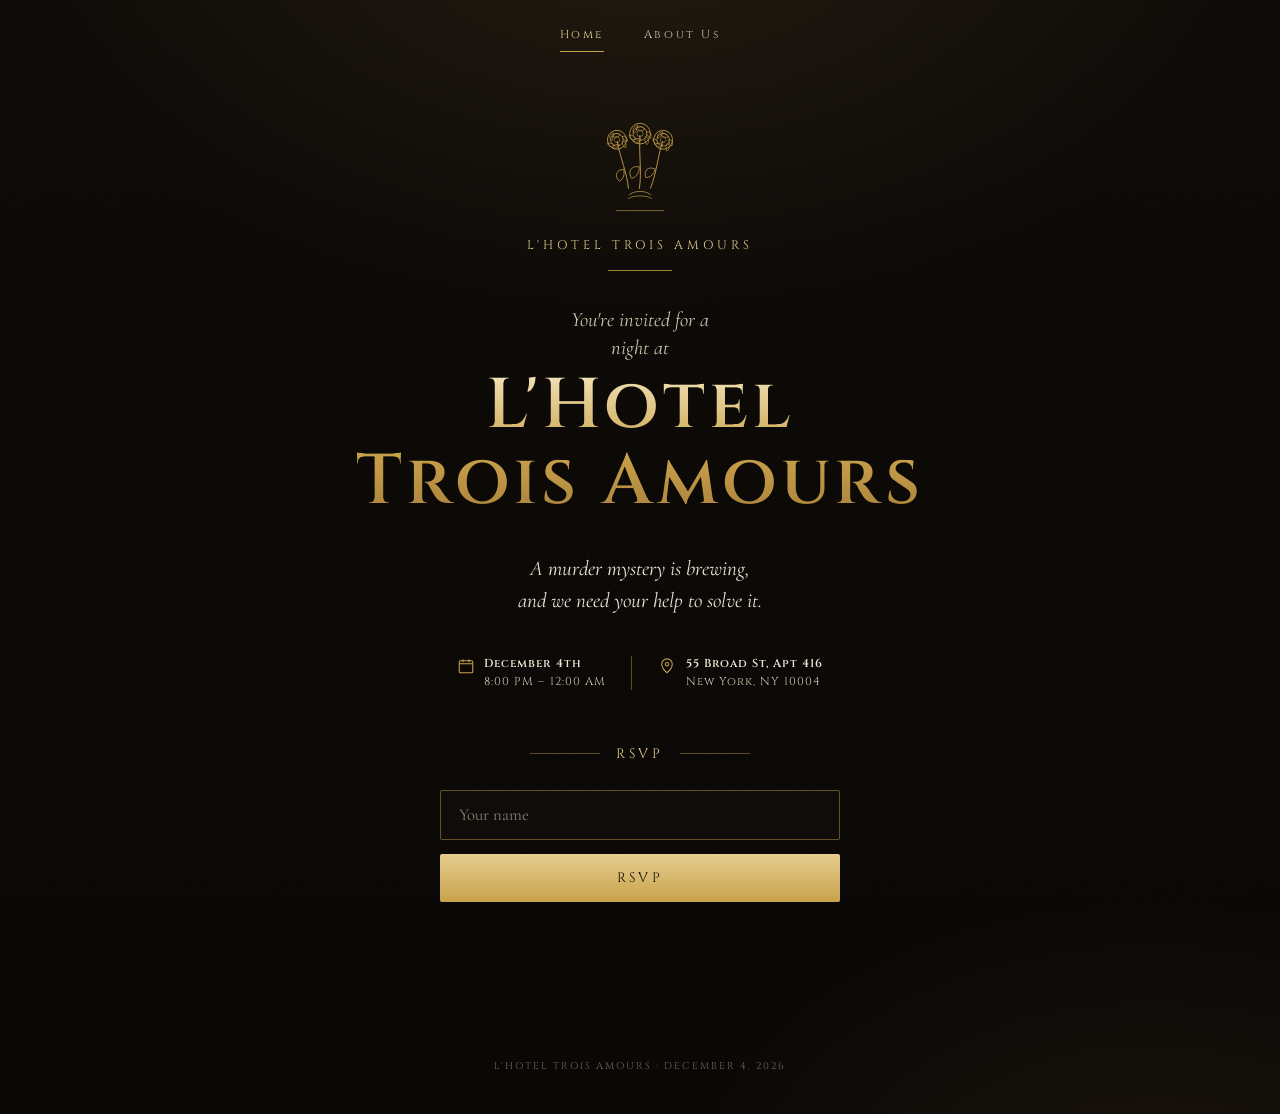
<file: index.html>
<!DOCTYPE html>
<html lang="en">
<head>
<meta charset="UTF-8">
<meta name="viewport" content="width=device-width, initial-scale=1.0">
<title>L'Hotel Trois Amours — You're Invited</title>
<meta name="description" content="You're invited to a murder mystery night at L'Hotel Trois Amours.">
<link rel="stylesheet" href="assets/style.css">
</head>
<body>
<div class="velvet-texture" aria-hidden="true"></div>

<nav class="site-nav" aria-label="Primary">
  <a href="index.html" class="active">Home</a>
  <a href="about.html">About Us</a>
</nav>

<main>
  <img class="crest" src="assets/logo.svg" alt="L'Hotel Trois Amours crest, three roses in gold outline">

  <p class="eyebrow">L'HOTEL TROIS AMOURS</p>
  <hr class="rule">

  <p class="kicker">You're invited for a<br>night at</p>
  <h1 class="hotel-name">L'Hotel<br>Trois&nbsp;Amours</h1>

  <p class="tagline">A murder mystery is brewing,<br>and we need your help to solve it.</p>

  <div class="details">
    <div class="detail">
      <svg viewBox="0 0 24 24" fill="none" stroke="currentColor" stroke-width="1.4"><rect x="3" y="5" width="18" height="16" rx="1.5"/><path d="M3 9h18M8 3v4M16 3v4"/></svg>
      <span><strong>December 4th</strong>8:00 PM – 12:00 AM</span>
    </div>
    <div class="detail-divider" aria-hidden="true"></div>
    <div class="detail">
      <svg viewBox="0 0 24 24" fill="none" stroke="currentColor" stroke-width="1.4"><path d="M12 21s7-6.1 7-11.5A7 7 0 0 0 5 9.5C5 14.9 12 21 12 21z"/><circle cx="12" cy="9.5" r="2.3"/></svg>
      <span><strong>55 Broad St, Apt 416</strong>New York, NY 10004</span>
    </div>
  </div>

  <section class="rsvp" aria-labelledby="rsvp-heading">
    <div class="rsvp-heading"><span id="rsvp-heading">RSVP</span></div>
    <form class="rsvp-form" id="rsvpForm">
      <input type="text" name="name" placeholder="Your name" required aria-label="Your name">
      <button type="submit">RSVP</button>
    </form>
    <p class="rsvp-note" id="rsvpNote" role="status" aria-live="polite"></p>
  </section>
</main>

<footer>L'HOTEL TROIS AMOURS &middot; DECEMBER 4, 2026</footer>

<script>
  const form = document.getElementById('rsvpForm');
  const note = document.getElementById('rsvpNote');
  form.addEventListener('submit', function (e) {
    e.preventDefault();
    const name = form.elements['name'].value.trim();
    if (!name) return;
    note.textContent = `We can't wait to see you, ${name}. Details to follow.`;
    note.classList.add('confirmed');
    form.reset();
  });
</script>
</body>
</html>
</file>
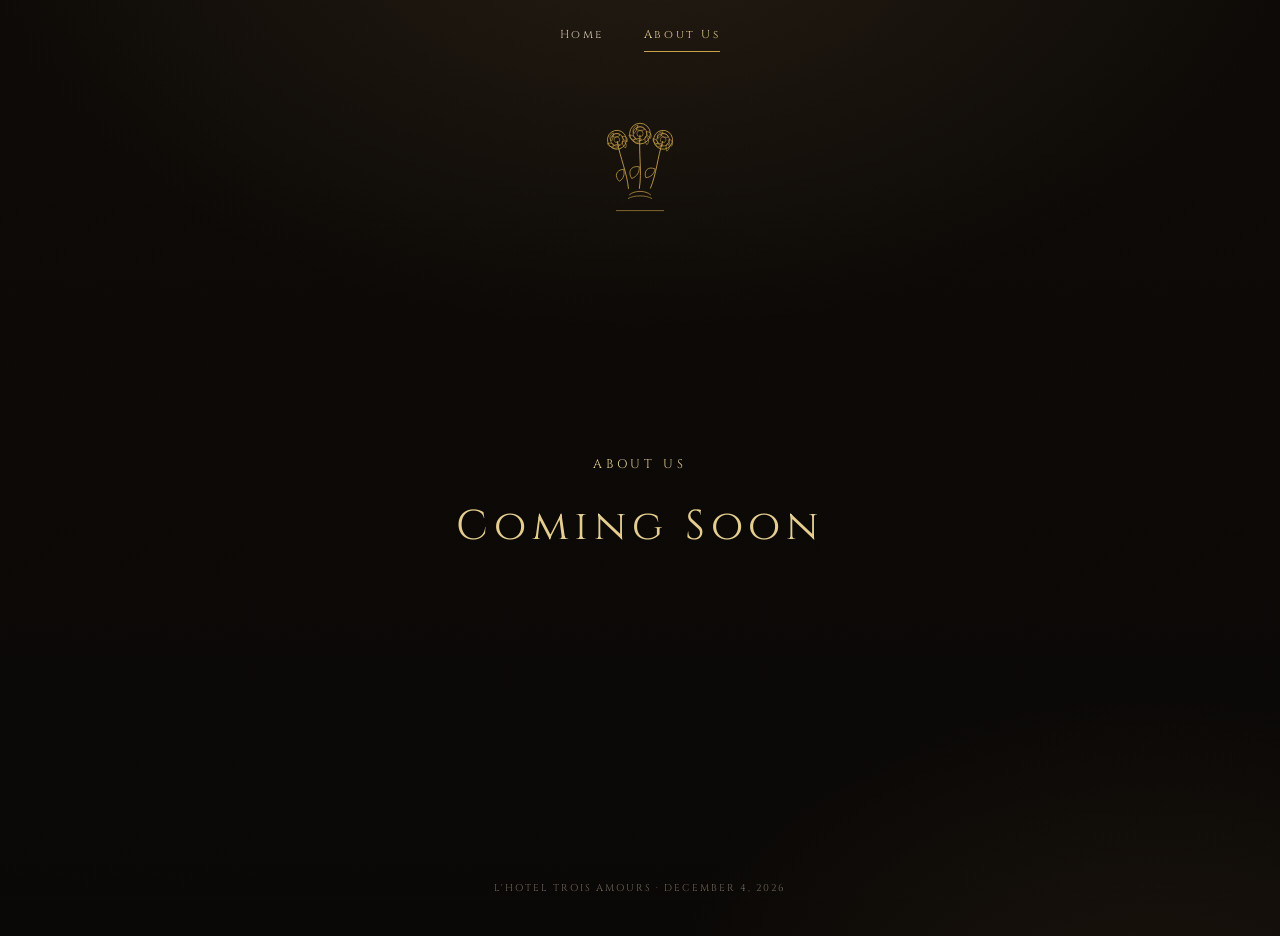
<file: about.html>
<!DOCTYPE html>
<html lang="en">
<head>
<meta charset="UTF-8">
<meta name="viewport" content="width=device-width, initial-scale=1.0">
<title>About Us — L'Hotel Trois Amours</title>
<link rel="stylesheet" href="assets/style.css">
</head>
<body>
<div class="velvet-texture" aria-hidden="true"></div>

<nav class="site-nav" aria-label="Primary">
  <a href="index.html">Home</a>
  <a href="about.html" class="active">About Us</a>
</nav>

<main>
  <img class="crest" src="assets/logo.svg" alt="L'Hotel Trois Amours crest, three roses in gold outline">
  <div class="about-wrap">
    <p class="eyebrow">ABOUT US</p>
    <p class="coming-soon">Coming Soon</p>
  </div>
</main>

<footer>L'HOTEL TROIS AMOURS &middot; DECEMBER 4, 2026</footer>
</body>
</html>
</file>
<file: assets/style.css>
@import url('https://fonts.googleapis.com/css2?family=Cormorant+Garamond:ital,wght@0,400;0,500;0,600;1,400;1,500&family=Cinzel:wght@500;600&display=swap');

:root{
  --gold: #c9a24b;
  --gold-soft: #e4cd8f;
  --ink: #0c0a08;
  --panel: #14100c;
  --cream: #ece4d3;
  --cream-dim: #cfc4ac;
  --rule: rgba(201,162,75,0.45);
}

*{ box-sizing: border-box; }

html{ scroll-behavior: smooth; }

body{
  margin:0;
  min-height:100vh;
  background:
    radial-gradient(1100px 700px at 50% -10%, #241c12 0%, transparent 60%),
    radial-gradient(900px 600px at 90% 110%, #1b140d 0%, transparent 55%),
    linear-gradient(180deg, #0d0a07 0%, #0a0806 100%);
  color: var(--cream);
  font-family: 'Cormorant Garamond', serif;
  font-size: 19px;
  line-height: 1.5;
}

.velvet-texture{
  position: fixed;
  inset: 0;
  pointer-events: none;
  opacity: 0.5;
  background-image:
    repeating-linear-gradient(115deg, rgba(255,255,255,0.012) 0px, rgba(255,255,255,0.012) 1px, transparent 1px, transparent 3px);
  mix-blend-mode: overlay;
}

/* Nav */
.site-nav{
  position: relative;
  z-index: 5;
  display:flex;
  justify-content:center;
  gap: 2.5rem;
  padding: 1.6rem 1rem 0.8rem;
}
.site-nav a{
  color: var(--cream-dim);
  text-decoration:none;
  font-family:'Cinzel', serif;
  font-size: 0.72rem;
  letter-spacing: 0.22em;
  padding-bottom: 0.5rem;
  border-bottom: 1px solid transparent;
  transition: color 0.2s ease, border-color 0.2s ease;
}
.site-nav a:hover,
.site-nav a:focus-visible{ color: var(--gold-soft); }
.site-nav a.active{
  color: var(--gold-soft);
  border-color: var(--gold);
}

/* Layout */
main{
  position: relative;
  z-index: 2;
  max-width: 760px;
  margin: 0 auto;
  padding: 2.5rem 1.5rem 5rem;
  text-align: center;
}

.crest{
  width: 132px;
  height: auto;
  margin: 0 auto 0.75rem;
  display:block;
}

.eyebrow{
  font-family: 'Cinzel', serif;
  font-size: 0.78rem;
  letter-spacing: 0.32em;
  color: var(--gold-soft);
  margin: 0 0 0.9rem;
}

.rule{
  width: 64px;
  height: 1px;
  background: var(--gold);
  border: none;
  margin: 0 auto 2.2rem;
  opacity: 0.8;
}

.kicker{
  font-style: italic;
  font-size: 1.28rem;
  color: var(--cream-dim);
  margin: 0 0 0.3rem;
  line-height: 1.35;
}

h1.hotel-name{
  font-family: 'Cinzel', serif;
  font-weight: 600;
  font-size: clamp(2.6rem, 8vw, 4.4rem);
  letter-spacing: 0.06em;
  line-height: 1.08;
  margin: 0.4rem 0 2.1rem;
  color: var(--cream);
  background: linear-gradient(180deg, #f4e6bd 0%, var(--gold) 55%, #a9803a 100%);
  -webkit-background-clip: text;
  background-clip: text;
  -webkit-text-fill-color: transparent;
}

.tagline{
  font-style: italic;
  font-size: 1.32rem;
  color: var(--cream);
  max-width: 30ch;
  margin: 0 auto 2.4rem;
  line-height: 1.5;
}

.details{
  display:flex;
  justify-content:center;
  align-items:flex-start;
  gap: 1.6rem;
  flex-wrap: wrap;
  margin-bottom: 2.8rem;
  font-family: 'Cinzel', serif;
  font-size: 0.72rem;
  letter-spacing: 0.09em;
  color: var(--cream-dim);
}
.detail{
  display:flex;
  gap: 0.6rem;
  align-items:flex-start;
  text-align:left;
}
.detail svg{ flex: none; margin-top: 2px; width: 18px; height: 18px; color: var(--gold); }
.detail-divider{
  width: 1px;
  height: 34px;
  background: var(--rule);
  align-self:center;
}
.detail strong{ display:block; color: var(--cream); font-weight: 600; line-height: 1.6; }

.rsvp{
  padding-top: 0.5rem;
}
.rsvp-heading{
  display:flex;
  align-items:center;
  gap: 1rem;
  justify-content:center;
  margin-bottom: 1.6rem;
}
.rsvp-heading::before,
.rsvp-heading::after{
  content:"";
  height:1px;
  width: 70px;
  background: var(--rule);
}
.rsvp-heading span{
  font-family:'Cinzel', serif;
  font-size: 0.85rem;
  letter-spacing: 0.28em;
  color: var(--gold-soft);
}

form.rsvp-form{
  display:flex;
  flex-direction:column;
  gap: 0.9rem;
  max-width: 400px;
  margin: 0 auto;
}

.rsvp-form input[type="text"],
.rsvp-form select{
  width:100%;
  background: rgba(20,16,12,0.6);
  border: 1px solid var(--rule);
  color: var(--cream);
  font-family: 'Cormorant Garamond', serif;
  font-size: 1.05rem;
  padding: 0.85rem 1.1rem;
  border-radius: 2px;
  outline: none;
  transition: border-color 0.2s ease;
}
.rsvp-form input[type="text"]::placeholder{ color: #8a8072; }
.rsvp-form input[type="text"]:focus,
.rsvp-form select:focus{ border-color: var(--gold); }

.rsvp-form button{
  width:100%;
  background: linear-gradient(180deg, var(--gold-soft), var(--gold));
  border: none;
  color: #1a1206;
  font-family: 'Cinzel', serif;
  font-size: 0.85rem;
  letter-spacing: 0.24em;
  padding: 0.95rem 1rem;
  border-radius: 2px;
  cursor: pointer;
  transition: filter 0.2s ease, transform 0.05s ease;
}
.rsvp-form button:hover{ filter: brightness(1.08); }
.rsvp-form button:active{ transform: translateY(1px); }
.rsvp-form button:focus-visible,
.site-nav a:focus-visible{
  outline: 2px solid var(--gold-soft);
  outline-offset: 3px;
}

.rsvp-note{
  margin-top: 1rem;
  font-size: 0.95rem;
  color: var(--cream-dim);
  min-height: 1.4em;
}
.rsvp-note.confirmed{ color: var(--gold-soft); font-style: italic; }

/* About page */
.about-wrap{
  min-height: 60vh;
  display:flex;
  align-items:center;
  justify-content:center;
  flex-direction:column;
  text-align:center;
}
.coming-soon{
  font-family:'Cinzel', serif;
  font-size: clamp(1.8rem, 6vw, 2.6rem);
  letter-spacing: 0.14em;
  color: var(--gold-soft);
  margin: 0.4rem 0 0;
}

footer{
  position: relative;
  z-index: 2;
  text-align:center;
  padding: 1.5rem 1rem 2.5rem;
  font-family:'Cinzel', serif;
  font-size: 0.62rem;
  letter-spacing: 0.2em;
  color: #6f6656;
}

@media (max-width: 480px){
  .details{ gap: 1rem; }
  .detail-divider{ display:none; }
}
</file>
